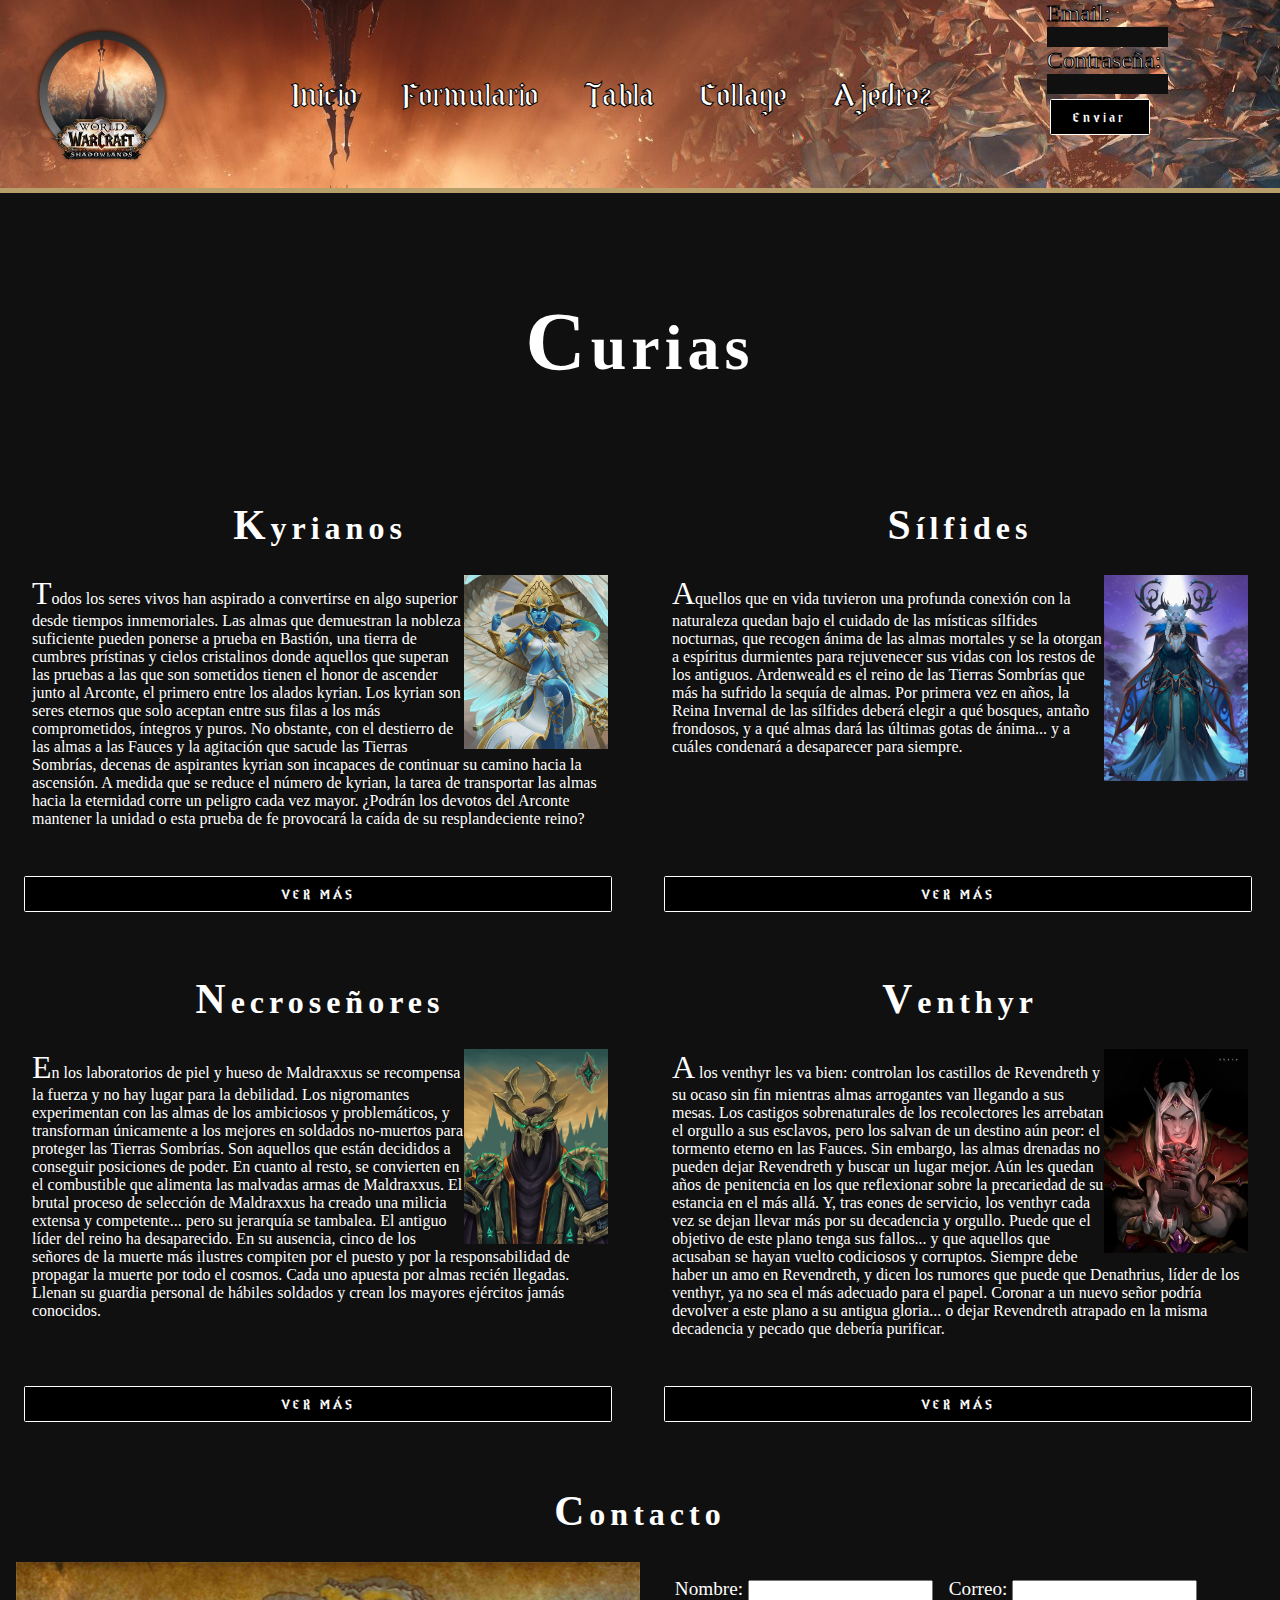
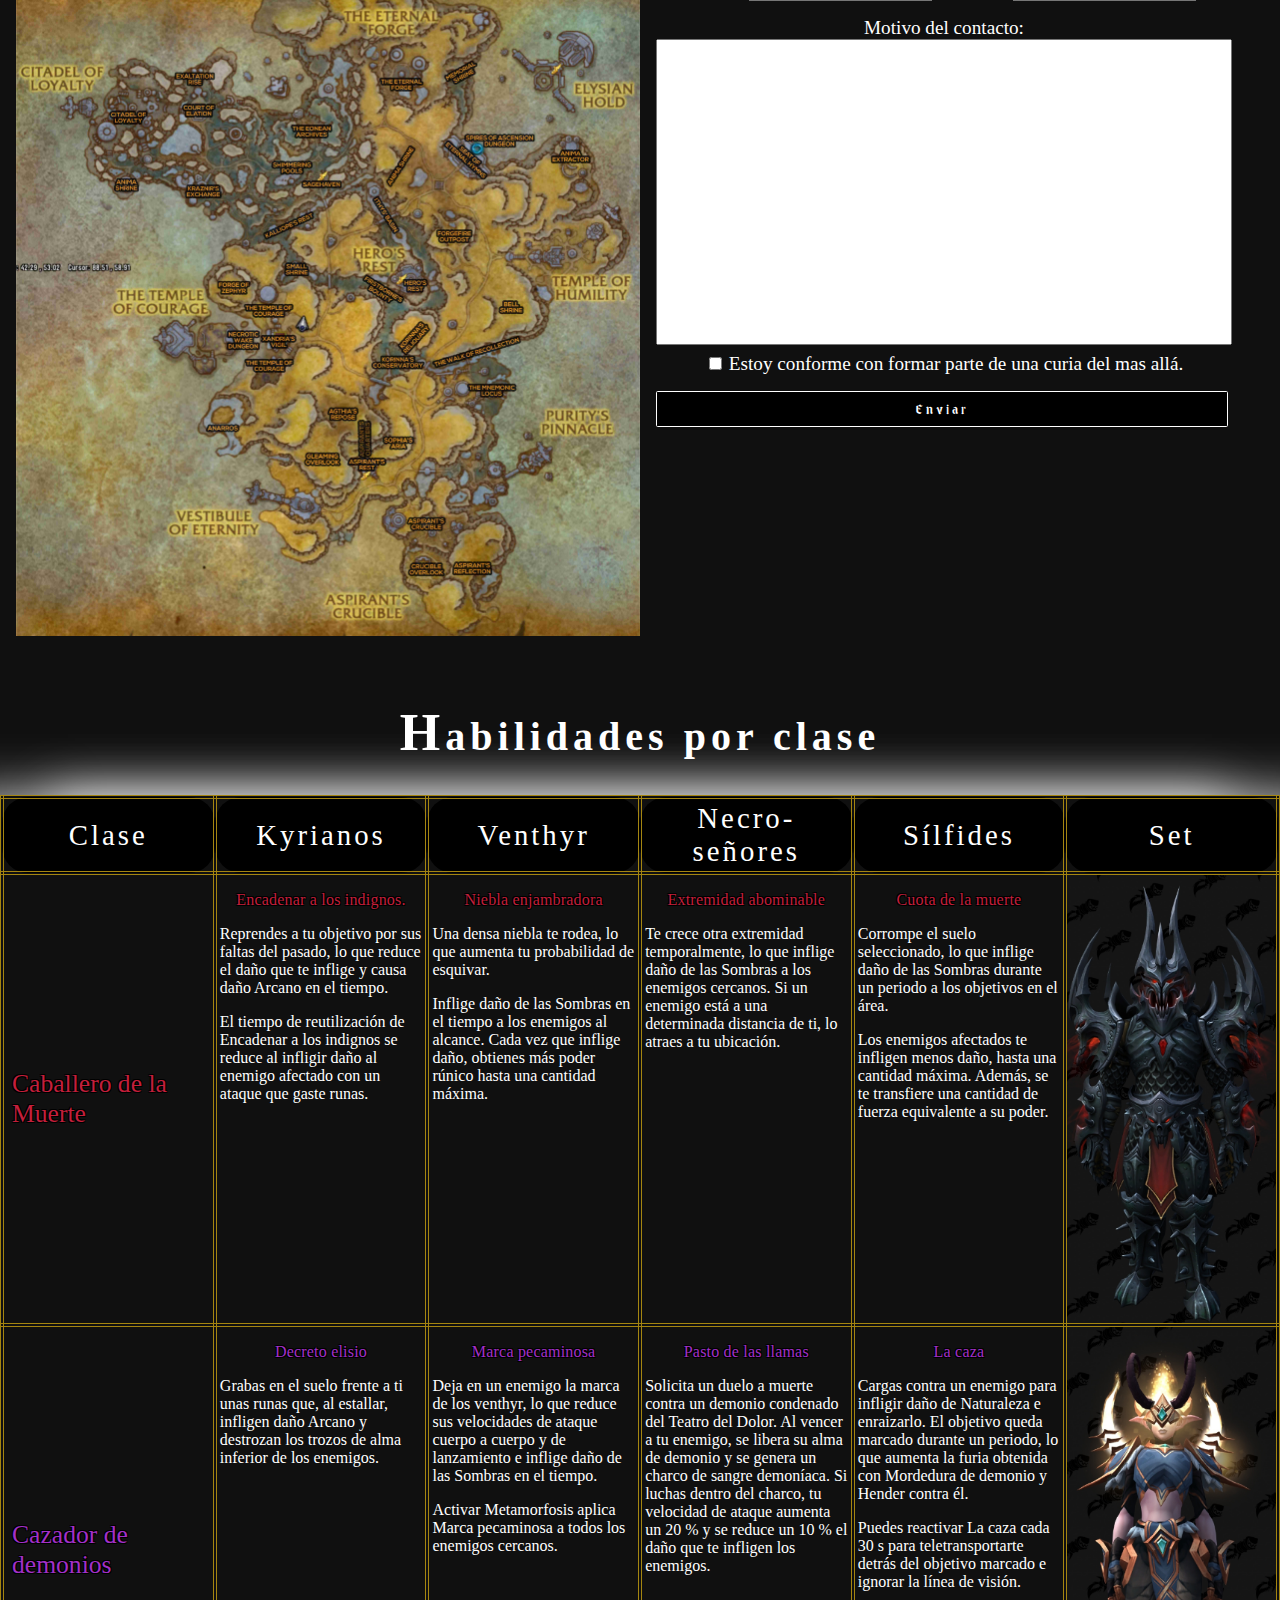
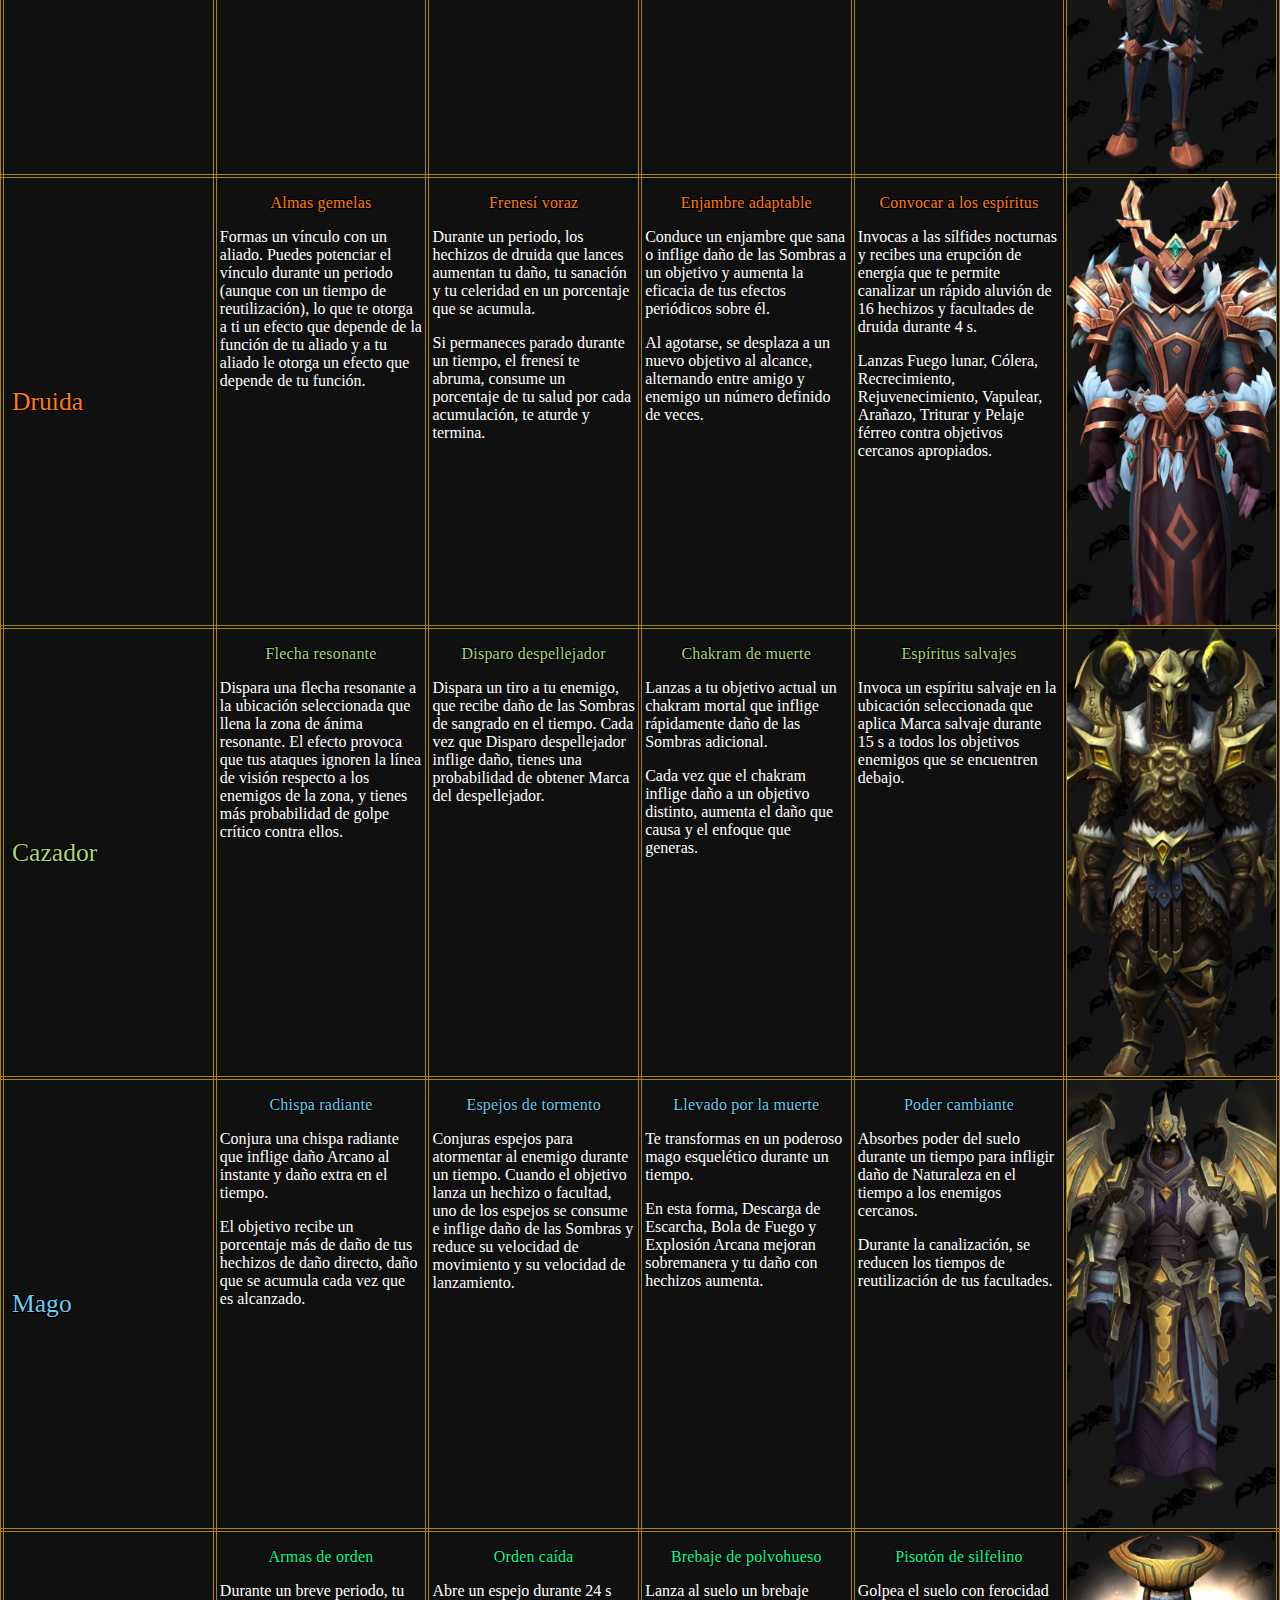
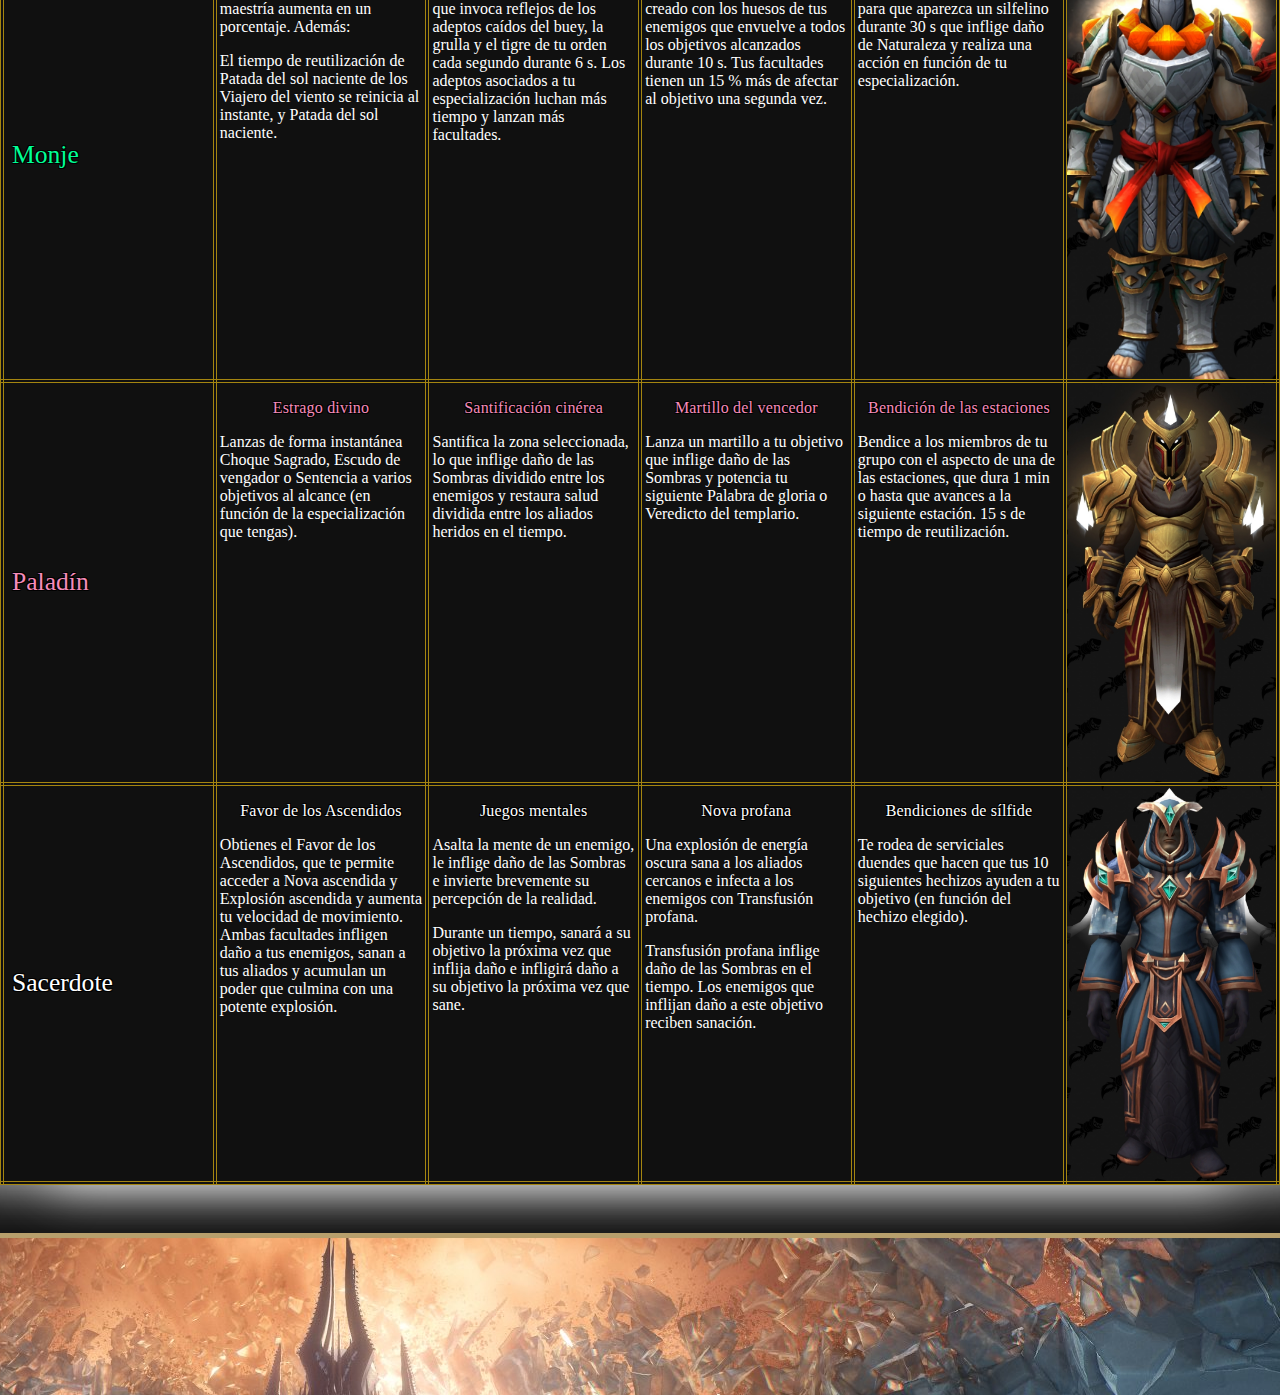
<file: index.html>
<!DOCTYPE html>
<html lang="en">
<head>
	<meta charset="UTF-8">
	<meta name="viewport" content="width=device-width, initial-scale=1.0">
	<link rel="stylesheet" href="estilos.css">
	<link rel="stylesheet" media="screen" href="https://fontlibrary.org//face/piazzolla" type="text/css"/>
	<link rel="stylesheet" href="https://cdnjs.cloudflare.com/ajax/libs/font-awesome/6.1.1/css/all.min.css" integrity="sha512-KfkfwYDsLkIlwQp6LFnl8zNdLGxu9YAA1QvwINks4PhcElQSvqcyVLLD9aMhXd13uQjoXtEKNosOWaZqXgel0g==" crossorigin="anonymous" referrerpolicy="no-referrer" />
	 
	<style>
		@font-face {
    	font-family: Fuente1;
    	src: url("fonts/GothStencil_Premium.ttf");
		}
	</style>
	<link rel="stylesheet" media="screen" href="https://fontlibrary.org//face/standard-graf" type="text/css"/>
	<title>Curias World of Warcraft</title>
</head>
<body>
		<nav>
			<div id="menu">
				<div id="logo">
					<img src="img/shadow_logo.png" alt="Logo World of Warcraft Shadowlands">
				</div>
				
				
				<div id="enlaces">
					<a class="animacion" href="index.html">Inicio</a>
					<a class="animacion" href="#enlace_1">Formulario</a>
					<a class="animacion" href="#enlace_2">Tabla</a>
					<a class="animacion" href="Collage.html">Collage</a>
					<a class="animacion" href="Ajedrez.html">Ajedrez</a>
				</div>
				<div id="enlaces2">
					<div>
						<a class="animacion" href="index.html">Inicio</a>
						<a class="animacion" href="#enlace_1">Formulario</a>
						<a class="animacion" href="#enlace_2">Tabla</a>
					</div>
					<div>
						<a class="animacion" href="Collage.html">Collage</a>
						<a class="animacion" href="Ajedrez.html">Ajedrez</a>
					</div>
					
				</div>
				<div id="Formulario">
					<form action="">
						<div id="datos1">
							<label for="user">Email: </label>
							<input type="email" name="user">
						</div>
						<div id="datos2">
							<label for="pass">Contraseña: </label>
							<input type="password" name="pass">
						</div>
						
					</form>
					<button id="boton1" type="submit">Enviar</button>
					<div id="social">
						<a href=""><i class="fa-brands fa-instagram"></i></a>
						<a href=""><i class="fa-brands fa-twitter"></i></a>
						<a href=""><i class="fa-brands fa-facebook"></i></a>
					</div>
				</div>
			</div>
			
		</nav>
	<div id="cuerpo">
		<div id="social2">
			<a href=""><i class="fa-brands fa-instagram"></i></a>
			<a href=""><i class="fa-brands fa-twitter"></i></a>
			<a href=""><i class="fa-brands fa-facebook"></i></a>

		</div>
		<h2 id="title">Curias</h2>
		<div class="fila">
			<div class="contenido">
				<h2>Kyrianos</h2>
				<div class="texto_imagen">
					<p>
						<img src="img/Kyrianos2.jpg" alt="Imagen de la lider de los Kyrianos.">
						Todos los seres vivos han aspirado a convertirse en algo superior desde tiempos inmemoriales. Las almas que demuestran la nobleza suficiente pueden ponerse a prueba en Bastión, una tierra de cumbres prístinas y cielos cristalinos donde aquellos que superan las pruebas a las que son sometidos tienen el honor de ascender junto al Arconte, el primero entre los alados kyrian. Los kyrian son seres eternos que solo aceptan entre sus filas a los más comprometidos, íntegros y puros. No obstante, con el destierro de las almas a las Fauces y la agitación que sacude las Tierras Sombrías, decenas de aspirantes kyrian son incapaces de continuar su camino hacia la ascensión. A medida que se reduce el número de kyrian, la tarea de transportar las almas hacia la eternidad corre un peligro cada vez mayor. ¿Podrán los devotos del Arconte mantener la unidad o esta prueba de fe provocará la caída de su resplandeciente reino?
					</p>
				</div>
			</div>
			<button id="desaparecido" type="submit">VER MAS...</button>
			<div class="contenido">
				<h2>Sílfides</h2>
				<div class="texto_imagen">
					<p>
						<img src="img/Silfides2.jpg" alt="Imagen de la lider de los Sílfides.">
						Aquellos que en vida tuvieron una profunda conexión con la naturaleza quedan bajo el cuidado de las místicas sílfides nocturnas, que recogen ánima de las almas mortales y se la otorgan a espíritus durmientes para rejuvenecer sus vidas con los restos de los antiguos. Ardenweald es el reino de las Tierras Sombrías que más ha sufrido la sequía de almas. Por primera vez en años, la Reina Invernal de las sílfides deberá elegir a qué bosques, antaño frondosos, y a qué almas dará las últimas gotas de ánima... y a cuáles condenará a desaparecer para siempre.
					</p>
				</div>
			</div>
			<button class="desaparece" type="submit">VER MÁS</button>
			<button type="submit">VER MÁS</button>

		</div>
			<div class="fila">
			<div class="contenido">
				<h2>Necroseñores</h2>
				<div class="texto_imagen">
					<p>
						<img src="img/Necroseñores2.jpg" alt="Imagen del lider de los Necroseñores.">
						En los laboratorios de piel y hueso de Maldraxxus se recompensa la fuerza y no hay lugar para la debilidad. Los nigromantes experimentan con las almas de los ambiciosos y problemáticos, y transforman únicamente a los mejores en soldados no-muertos para proteger las Tierras Sombrías. Son aquellos que están decididos a conseguir posiciones de poder. En cuanto al resto, se convierten en el combustible que alimenta las malvadas armas de Maldraxxus. El brutal proceso de selección de Maldraxxus ha creado una milicia extensa y competente... pero su jerarquía se tambalea. El antiguo líder del reino ha desaparecido. En su ausencia, cinco de los señores de la muerte más ilustres compiten por el puesto y por la responsabilidad de propagar la muerte por todo el cosmos. Cada uno apuesta por almas recién llegadas. Llenan su guardia personal de hábiles soldados y crean los mayores ejércitos jamás conocidos.
					</p>
				</div>
			</div>
			<button id="desaparecido" type="submit">VER MAS...</button>
			<div class="contenido">
				<h2>Venthyr</h2>
				<div class="texto_imagen">
					<p>
						<img src="img/Venthyr2.jpg" alt="Imagen del lider de los Venthyr.">
						A los venthyr les va bien: controlan los castillos de Revendreth y su ocaso sin fin mientras almas arrogantes van llegando a sus mesas. Los castigos sobrenaturales de los recolectores les arrebatan el orgullo a sus esclavos, pero los salvan de un destino aún peor: el tormento eterno en las Fauces. Sin embargo, las almas drenadas no pueden dejar Revendreth y buscar un lugar mejor. Aún les quedan años de penitencia en los que reflexionar sobre la precariedad de su estancia en el más allá. Y, tras eones de servicio, los venthyr cada vez se dejan llevar más por su decadencia y orgullo. Puede que el objetivo de este plano tenga sus fallos... y que aquellos que acusaban se hayan vuelto codiciosos y corruptos. Siempre debe haber un amo en Revendreth, y dicen los rumores que puede que Denathrius, líder de los venthyr, ya no sea el más adecuado para el papel. <span id="enlace_1"></span>Coronar a un nuevo señor podría devolver a este plano a su antigua gloria... o dejar Revendreth atrapado en la misma decadencia y pecado que debería purificar.

				</div>
			</div>
				<button class="desaparece" type="submit">VER MÁS</button>
				<button type="submit">VER MÁS</button>
		</div>

		<br>

		<div id="contacto">
			<h2>Contacto</h2>
			<img src="img/Shadowlands5.jpg" alt="Mapa de las Shadowlands.">
			<form action="">
				<div id="labels">
					<div class="info">
						<label for="nomb">Nombre: </label>
						<input type="text" name="nomb">
					</div>
					<div class="info">
						<label for="mail">Correo: </label>
						<input type="email" name="mail">
					</div>
				</div>
				
				<legend>Motivo del contacto: </legend>
				<textarea name="contacto" cols="70" rows="20"></textarea>

				<div id="tick">
					<input type="checkbox" name="acepto">
					<label for="acepto">Estoy conforme con formar parte de una curia del mas allá.</label>
				</div>
				<button type="submit">Enviar</button>
				<span id="enlace_2"></span>
			</form>

		</div>

		<br>

		<div id="contenedor_tabla">
			
		<h2 id="titulo_tabla">Habilidades por clase</h2>

		<table id="grande">
			<thead>
				<tr>
					<th>
						Clase
					</th>
					<th>
						Kyrianos
					</th>
					<th>
						Venthyr
					</th>
					<th>
						Necro-señores
					</th>
					<th>
						Sílfides
					</th>
					<th>
						Set
					</th>
				</tr>
			</thead>
			<tbody>
				<tr>
					<td>
						<p>
							Caballero de la Muerte
						</p>
					</td>
					<td>
						<p>
							Encadenar a los indignos.
						</p>
						<p>
							Reprendes a tu objetivo por sus faltas del pasado, lo que reduce el daño que te inflige y causa daño Arcano en el tiempo.
						</p>
						<p>
							El tiempo de reutilización de Encadenar a los indignos se reduce al infligir daño al enemigo afectado con un ataque que gaste runas.
						</p>
					</td>
					<td>
						<p>
							Niebla enjambradora
						</p>
						<p>
							Una densa niebla te rodea, lo que aumenta tu probabilidad de esquivar.
						</p>
						<p>
							Inflige daño de las Sombras en el tiempo a los enemigos al alcance. Cada vez que inflige daño, obtienes más poder rúnico hasta una cantidad máxima.
						</p>
					</td>
					<td>
						<p>
							Extremidad abominable
						</p>
						<p>
							Te crece otra extremidad temporalmente, lo que inflige daño de las Sombras a los enemigos cercanos. Si un enemigo está a una determinada distancia de ti, lo atraes a tu ubicación.
						</p>
					</td>
					<td>
						<p>
							Cuota de la muerte
						</p>
						<p>
							Corrompe el suelo seleccionado, lo que inflige daño de las Sombras durante un periodo a los objetivos en el área.
						</p>
						<p>
							Los enemigos afectados te infligen menos daño, hasta una cantidad máxima. Además, se te transfiere una cantidad de fuerza equivalente a su poder.
						</p>
					</td>
					<td>
						<img src="img/dk_set2.png" alt="Set del caballero de la muerte.">
					</td>
				</tr>
				<tr>
					<td>
						<p>
							Cazador de demonios
						</p>
					</td>
					<td>
						<p>
							Decreto elisio
						</p>
						<p>
							Grabas en el suelo frente a ti unas runas que, al estallar, infligen daño Arcano y destrozan los trozos de alma inferior de los enemigos.
						</p>
					</td>
					<td>
						<p>
							Marca pecaminosa
						</p>
						<p>
							Deja en un enemigo la marca de los venthyr, lo que reduce sus velocidades de ataque cuerpo a cuerpo y de lanzamiento e inflige daño de las Sombras en el tiempo.
						</p>
						<p>
							Activar Metamorfosis aplica Marca pecaminosa a todos los enemigos cercanos.
						</p>
					</td>
					<td>
						<p>
							Pasto de las llamas
						</p>
						<p>
							Solicita un duelo a muerte contra un demonio condenado del Teatro del Dolor. Al vencer a tu enemigo, se libera su alma de demonio y se genera un charco de sangre demoníaca. Si luchas dentro del charco, tu velocidad de ataque aumenta un 20 % y se reduce un 10 % el daño que te infligen los enemigos.
						</p>
					</td>
					<td>
						<p>
							La caza
						</p>
						<p>
							Cargas contra un enemigo para infligir daño de Naturaleza e enraizarlo. El objetivo queda marcado durante un periodo, lo que aumenta la furia obtenida con Mordedura de demonio y Hender contra él.
						</p>
						<p>
							Puedes reactivar La caza cada 30 s para teletransportarte detrás del objetivo marcado e ignorar la línea de visión.
						</p>
					</td>
					<td>
						<img src="img/dh_set3.png" alt="Set del cazador de demonios.">
					</td>
				</tr>
				<tr>
					<td>
						<p>
							Druida
						</p>
					</td>
					<td>
						<p>
							Almas gemelas
						</p>
						<p>
							Formas un vínculo con un aliado. Puedes potenciar el vínculo durante un periodo (aunque con un tiempo de reutilización), lo que te otorga a ti un efecto que depende de la función de tu aliado y a tu aliado le otorga un efecto que depende de tu función.
						</p>
					</td>
					<td>
						<p>
							Frenesí voraz
						</p>
						<p>
							Durante un periodo, los hechizos de druida que lances aumentan tu daño, tu sanación y tu celeridad en un porcentaje que se acumula.
						</p>
						<p>
							Si permaneces parado durante un tiempo, el frenesí te abruma, consume un porcentaje de tu salud por cada acumulación, te aturde y termina.
						</p>
					</td>
					<td>
						<p>
							Enjambre adaptable
						</p>
						<p>
							Conduce un enjambre que sana o inflige daño de las Sombras a un objetivo y aumenta la eficacia de tus efectos periódicos sobre él.
						</p>
						<p>
							Al agotarse, se desplaza a un nuevo objetivo al alcance, alternando entre amigo y enemigo un número definido de veces.
						</p>
					</td>
					<td>
						<p>
							Convocar a los espíritus
						</p>
						<p>
							Invocas a las sílfides nocturnas y recibes una erupción de energía que te permite canalizar un rápido aluvión de 16 hechizos y facultades de druida durante 4 s.
						</p>
						<p>
							Lanzas Fuego lunar, Cólera, Recrecimiento, Rejuvenecimiento, Vapulear, Arañazo, Triturar y Pelaje férreo contra objetivos cercanos apropiados.
						</p>
					</td>
					<td>
						<img src="img/druid_set2.png" alt="Set del druida.">
					</td>
				</tr>
				<tr>
					<td>
						<p>
							Cazador
						</p>
					</td>
					<td>
						<p>
							Flecha resonante
						</p>
						<p>
							Dispara una flecha resonante a la ubicación seleccionada que llena la zona de ánima resonante. El efecto provoca que tus ataques ignoren la línea de visión respecto a los enemigos de la zona, y tienes más probabilidad de golpe crítico contra ellos.
						</p>
					</td>
					<td>
						<p>
							Disparo despellejador
						</p>
						<p>
							Dispara un tiro a tu enemigo, que recibe daño de las Sombras de sangrado en el tiempo. Cada vez que Disparo despellejador inflige daño, tienes una probabilidad de obtener Marca del despellejador.
						</p>
					</td>
					<td>
						<p>
							Chakram de muerte
						</p>
						<p>
							Lanzas a tu objetivo actual un chakram mortal que inflige rápidamente daño de las Sombras adicional.
						</p>
						<p>
							Cada vez que el chakram inflige daño a un objetivo distinto, aumenta el daño que causa y el enfoque que generas.
						</p>
					</td>
					<td>
						<p>
							Espíritus salvajes
						</p>
						<p>
							Invoca un espíritu salvaje en la ubicación seleccionada que aplica Marca salvaje durante 15 s a todos los objetivos enemigos que se encuentren debajo.
						</p>
					</td>
					<td>
						<img src="img/hunter_set2.png" alt="Set del cazador.">
					</td>
				</tr>
				<tr>
					<td>
						<p>
							Mago
						</p>
					</td>
					<td>
						<p>
							Chispa radiante
						</p>
						<p>
							Conjura una chispa radiante que inflige daño Arcano al instante y daño extra en el tiempo.
						</p>
						<p>
							El objetivo recibe un porcentaje más de daño de tus hechizos de daño directo, daño que se acumula cada vez que es alcanzado.
						</p>
					</td>
					<td>
						<p>
							Espejos de tormento
						</p>
						<p>
							Conjuras espejos para atormentar al enemigo durante un tiempo. Cuando el objetivo lanza un hechizo o facultad, uno de los espejos se consume e inflige daño de las Sombras y reduce su velocidad de movimiento y su velocidad de lanzamiento.
						</p>
					</td>
					<td>
						<p>
							Llevado por la muerte
						</p>
						<p>
							Te transformas en un poderoso mago esquelético durante un tiempo.
						</p>
						<p>
							En esta forma, Descarga de Escarcha, Bola de Fuego y Explosión Arcana mejoran sobremanera y tu daño con hechizos aumenta.
						</p>
					</td>
					<td>
						<p>
							Poder cambiante
						</p>
						<p>
							Absorbes poder del suelo durante un tiempo para infligir daño de Naturaleza en el tiempo a los enemigos cercanos.
						</p>
						<p>
							Durante la canalización, se reducen los tiempos de reutilización de tus facultades.
						</p>
					</td>
					<td>
						<img src="img/mage_set2.png" alt="Set del mago.">
					</td>
				</tr>
				<tr>
					<td>
						<p>
							Monje
						</p>
					</td>
					<td>
						<p>
							Armas de orden
						</p>
						<p>
							Durante un breve periodo, tu maestría aumenta en un porcentaje. Además:
						</p>
						<p>
							El tiempo de reutilización de Patada del sol naciente de los Viajero del viento se reinicia al instante, y Patada del sol naciente.
						</p>
					</td>
					<td>
						<p>
							Orden caída
						</p>
						<p>
							Abre un espejo durante 24 s que invoca reflejos de los adeptos caídos del buey, la grulla y el tigre de tu orden cada segundo durante 6 s. Los adeptos asociados a tu especialización luchan más tiempo y lanzan más facultades.
						</p>
					</td>
					<td>
						<p>
							Brebaje de polvohueso
						</p>
						<p>
							Lanza al suelo un brebaje creado con los huesos de tus enemigos que envuelve a todos los objetivos alcanzados durante 10 s. Tus facultades tienen un 15 % más de afectar al objetivo una segunda vez.
						</p>
					</td>
					<td>
						<p>
							Pisotón de silfelino
						</p>
						<p>
							Golpea el suelo con ferocidad para que aparezca un silfelino durante 30 s que inflige daño de Naturaleza y realiza una acción en función de tu especialización.
						</p>
					</td>
					<td>
						<img src="img/monk_set2.png" alt="Set del monje.">
					</td>
				</tr>
				<tr>
					<td>
						<p>
							Paladín
						</p>
					</td>
					<td>
						<p>
							Estrago divino
						</p>
						<p>
							Lanzas de forma instantánea Choque Sagrado, Escudo de vengador o Sentencia a varios objetivos al alcance (en función de la especialización que tengas).
						</p>
					</td>
					<td>
						<p>
							Santificación cinérea
						</p>
						<p>
							Santifica la zona seleccionada, lo que inflige daño de las Sombras dividido entre los enemigos y restaura salud dividida entre los aliados heridos en el tiempo.
						</p>
					</td>
					<td>
						<p>
							Martillo del vencedor
						</p>
						<p>
							Lanza un martillo a tu objetivo que inflige daño de las Sombras y potencia tu siguiente Palabra de gloria o Veredicto del templario.
						</p>
					</td>
					<td>
						<p>
							Bendición de las estaciones
						</p>
						<p>
							Bendice a los miembros de tu grupo con el aspecto de una de las estaciones, que dura 1 min o hasta que avances a la siguiente estación. 15 s de tiempo de reutilización.
						</p>
					</td>
					<td>
						<img src="img/paladin_set2.png" alt="Set del paladin.">
					</td>
				</tr>
				<tr>
					<td>
						<p>
							Sacerdote
						</p>
					</td>
					<td>
						<p>
							Favor de los Ascendidos
						</p>
						<p>
							Obtienes el Favor de los Ascendidos, que te permite acceder a Nova ascendida y Explosión ascendida y aumenta tu velocidad de movimiento. Ambas facultades infligen daño a tus enemigos, sanan a tus aliados y acumulan un poder que culmina con una potente explosión.
						</p>
					</td>
					<td>
						<p>
							Juegos mentales
						</p>
						<p>
							Asalta la mente de un enemigo, le inflige daño de las Sombras e invierte brevemente su percepción de la realidad.
						</p>
						<p>
							Durante un tiempo, sanará a su objetivo la próxima vez que inflija daño e infligirá daño a su objetivo la próxima vez que sane.
						</p>
					</td>
					<td>
						<p>
							Nova profana
						</p>
						<p>
							Una explosión de energía oscura sana a los aliados cercanos e infecta a los enemigos con Transfusión profana.
						</p>
						<p>
							Transfusión profana inflige daño de las Sombras en el tiempo. Los enemigos que inflijan daño a este objetivo reciben sanación.
						</p>
					</td>
					<td>
						<p>
							Bendiciones de sílfide
						</p>
						<p>
							Te rodea de serviciales duendes que hacen que tus 10 siguientes hechizos ayuden a tu objetivo (en función del hechizo elegido).
						</p>
					</td>
					<td>
						<img src="img/priest_set2.png" alt="Set del sacerdote.">
					</td>
				</tr>
			</tbody>
		</table>
		<table id="pequeña">
			<tbody>
				<tr>
					<th>
						Clase
					</th>
				</tr>
				<tr>
					<td>
						<p class="clase_p">
							Caballero de la Muerte
						</p>
					</td>
				</tr>
				<tr>
					<th>
						Set
					</th>
				</tr>
				<tr>
					<td>
						<img src="img/dk_set2.png" alt="Set del caballero de la muerte.">
					</td>
				</tr>
				<tr>
					<th>
						Kyrianos
					</th>
				</tr>
				<tr>
					<td>
						<p class="skill">
							Encadenar a los indignos.
						</p>
						<p>
							Reprendes a tu objetivo por sus faltas del pasado, lo que reduce el daño que te inflige y causa daño Arcano en el tiempo.
						</p>
						<p>
							El tiempo de reutilización de Encadenar a los indignos se reduce al infligir daño al enemigo afectado con un ataque que gaste runas.
						</p>
					</td>
				</tr>
				<tr>
					<th>
						Venthyr
					</th>
				</tr>
				<tr>
					<td>
						<p class="skill">
							Niebla enjambradora
						</p>
						<p>
							Una densa niebla te rodea, lo que aumenta tu probabilidad de esquivar.
						</p>
						<p>
							Inflige daño de las Sombras en el tiempo a los enemigos al alcance. Cada vez que inflige daño, obtienes más poder rúnico hasta una cantidad máxima.
						</p>
					</td>
				</tr>
				<tr>
					<th>
						Necroseñores
					</th>
				</tr>
				<tr>
					<td>
						<p class="skill">
							Extremidad abominable
						</p>
						<p>
							Te crece otra extremidad temporalmente, lo que inflige daño de las Sombras a los enemigos cercanos. Si un enemigo está a una determinada distancia de ti, lo atraes a tu ubicación.
						</p>
					</td>
				</tr>
				<tr>
					<th>
						Sílfides
					</th>
				</tr>
				<tr>
					<td>
						<p class="skill">
							Cuota de la muerte
						</p>
						<p>
							Corrompe el suelo seleccionado, lo que inflige daño de las Sombras durante un periodo a los objetivos en el área.
						</p>
						<p>
							Los enemigos afectados te infligen menos daño, hasta una cantidad máxima. Además, se te transfiere una cantidad de fuerza equivalente a su poder.
						</p>
					</td>
				</tr>
				<tr>
					<th>
						Clase
					</th>
				</tr>
				<tr>
					<td>
						<p class="clase_p">
							Cazador de demonios
						</p>
					</td>
				</tr>
				<tr>
					<th>
						Set
					</th>
				</tr>
				<tr>
					<td>
						<img src="img/dh_set3.png" alt="Set del cazador de demonios.">
					</td>
				</tr>
				<tr>
					<th>
						Kyrianos
					</th>
				</tr>
				<tr>
					<td>
						<p class="skill">
							Decreto elisio
						</p>
						<p>
							Grabas en el suelo frente a ti unas runas que, al estallar, infligen daño Arcano y destrozan los trozos de alma inferior de los enemigos.
						</p>
					</td>
				</tr>
				<tr>
					<th>
						Venthyr
					</th>
				</tr>
				<tr>
					<td>
						<p class="skill">
							Marca pecaminosa
						</p>
						<p>
							Deja en un enemigo la marca de los venthyr, lo que reduce sus velocidades de ataque cuerpo a cuerpo y de lanzamiento e inflige daño de las Sombras en el tiempo.
						</p>
						<p>
							Activar Metamorfosis aplica Marca pecaminosa a todos los enemigos cercanos.
						</p>
					</td>
				</tr>
				<tr>
					<th>
						Necroseñores
					</th>
				</tr>
				<tr>
					<td>
						<p class="skill">
							Pasto de las llamas
						</p>
						<p>
							Solicita un duelo a muerte contra un demonio condenado del Teatro del Dolor. Al vencer a tu enemigo, se libera su alma de demonio y se genera un charco de sangre demoníaca. Si luchas dentro del charco, tu velocidad de ataque aumenta un 20 % y se reduce un 10 % el daño que te infligen los enemigos. Modelar carne trata al demonio condenado como enemigo poderoso.
						</p>
					</td>
				</tr>
				<tr>
					<th>
						Sílfides 
					</th>
				</tr>
				<tr>
					<td>
						<p class="skill">
							La caza
						</p>
						<p>
							Cargas contra un enemigo para infligir daño de Naturaleza e enraizarlo. El objetivo queda marcado durante un periodo, lo que aumenta la furia obtenida con Mordedura de demonio y Hender contra él.
						</p>
						<p>
							Puedes reactivar La caza cada 30 s para teletransportarte detrás del objetivo marcado e ignorar la línea de visión.
						</p>
					</td>
				</tr>
				<tr>
					<th>
						Clase
					</th>
				</tr>
				<tr>
					<td>
						<p class="clase_p">
							Druida
						</p>
					</td>
				</tr>
				<tr>
					<th>
						Set
					</th>
				</tr>
				<tr>
					<td>
						<img src="img/druid_set2.png" alt="Set del druida.">
					</td>
				</tr>
				<tr>
					<th>
						Kyrianos
					</th>
				</tr>
				<tr>
					<td>
						<p class="skill">
							Almas gemelas
						</p>
						<p>
							Formas un vínculo con un aliado. Puedes potenciar el vínculo durante un periodo (aunque con un tiempo de reutilización), lo que te otorga a ti un efecto que depende de la función de tu aliado y a tu aliado le otorga un efecto que depende de tu función.
						</p>
					</td>
				</tr>
				<tr>
					<th>
						Venthyr
					</th>
				</tr>
				<tr>
					<td>
						<p class="skill">
							Frenesí voraz
						</p>
						<p>
							Durante un periodo, los hechizos de druida que lances aumentan tu daño, tu sanación y tu celeridad en un porcentaje que se acumula.
						</p>
						<p>
							Si permaneces parado durante un tiempo, el frenesí te abruma, consume un porcentaje de tu salud por cada acumulación, te aturde y termina.
						</p>
					</td>
				</tr>
				<tr>
					<th>
						Necroseñores
					</th>
				</tr>
				<tr>
					<td>
						<p class="skill">
							Enjambre adaptable
						</p>
						<p>
							Conduce un enjambre que sana o inflige daño de las Sombras a un objetivo y aumenta la eficacia de tus efectos periódicos sobre él.
						</p>
						<p>
							Al agotarse, se desplaza a un nuevo objetivo al alcance, alternando entre amigo y enemigo un número definido de veces.
						</p>
					</td>
				</tr>
				<tr>
					<th>
						Sílfides 
					</th>
				</tr>
				<tr>
					<td>
						<p class="skill">
							Convocar a los espíritus
						</p>
						<p>
							Invocas a las sílfides nocturnas y recibes una erupción de energía que te permite canalizar un rápido aluvión de 16 hechizos y facultades de druida durante 4 s.
						</p>
						<p>
							Lanzas Fuego lunar, Cólera, Recrecimiento, Rejuvenecimiento, Vapulear, Arañazo, Triturar y Pelaje férreo contra objetivos cercanos apropiados.
						</p>
					</td>
				</tr>
				<tr>
					<th>
						Clase
					</th>
				</tr>
				<tr>
					<td>
						<p class="clase_p">
							Cazador
						</p>
					</td>
				</tr>
				<tr>
					<th>
						Set
					</th>
				</tr>
				<tr>
					<td>
						<img src="img/hunter_set2.png" alt="Set del cazador.">
					</td>
				</tr>
				<tr>
					<th>
						Kyrianos
					</th>
				</tr>
				<tr>
					<td>
						<p class="skill">
							Flecha resonante
						</p>
						<p>
							Dispara una flecha resonante a la ubicación seleccionada que llena la zona de ánima resonante. El efecto provoca que tus ataques ignoren la línea de visión respecto a los enemigos de la zona, y tienes más probabilidad de golpe crítico contra ellos.
						</p>
					</td>
				</tr>
				<tr>
					<th>
						Venthyr
					</th>
				</tr>
				<tr>
					<td>
						<p class="skill">
							Disparo despellejador
						</p>
						<p>
							Dispara un tiro a tu enemigo, que recibe daño de las Sombras de sangrado en el tiempo. Cada vez que Disparo despellejador inflige daño, tienes una probabilidad de obtener Marca del despellejador, que provoca que tu siguiente Disparo mortal se pueda usar en cualquier objetivo, sin importar su salud.
						</p>
					</td>
				</tr>
				<tr>
					<th>
						Necroseñores
					</th>
				</tr>
				<tr>
					<td>
						<p class="skill">
							Chakram de muerte
						</p>
						<p>
							Lanzas a tu objetivo actual un chakram mortal que inflige rápidamente daño de las Sombras adicional.
						</p>
						<p>
							Cada vez que el chakram inflige daño a un objetivo distinto, aumenta el daño que causa y el enfoque que generas.
						</p>
					</td>
				</tr>
				<tr>
					<th>
						Sílfides 
					</th>
				</tr>
				<tr>
					<td>
						<p class="skill">
							Espíritus salvajes
						</p>
						<p>
							Invoca un espíritu salvaje en la ubicación seleccionada que aplica Marca salvaje durante 15 s a todos los objetivos enemigos que se encuentren debajo.
						</p>
						<p>
							Mientras esté activo el espíritu salvaje, cada facultad que utilices contra un objetivo afectado por la Marca salvaje invocará una bestia espíritu que inflige daño de Naturaleza a tu objetivo.
						</p>
					</td>
				</tr>
				<tr>
					<th>
						Clase
					</th>
				</tr>
				<tr>
					<td>
						<p class="clase_p">
							Mago
						</p>
					</td>
				</tr>
				<tr>
					<th>
						Set
					</th>
				</tr>
				<tr>
					<td>
						<img src="img/mage_set2.png" alt="Set del mago.">
					</td>
				</tr>
				<tr>
					<th>
						Kyrianos
					</th>
				</tr>
				<tr>
					<td>
						<p class="skill">
							Chispa radiante
						</p>
						<p>
							Conjura una chispa radiante que inflige daño Arcano al instante y daño extra en el tiempo.
						</p>
						<p>
							El objetivo recibe un porcentaje más de daño de tus hechizos de daño directo, daño que se acumula cada vez que es alcanzado. Este efecto termina al cabo de un determinado número de hechizos.
						</p>
					</td>
				</tr>
				<tr>
					<th>
						Venthyr
					</th>
				</tr>
				<tr>
					<td>
						<p class="skill">
							Espejos de tormento
						</p>
						<p>
							Conjuras espejos para atormentar al enemigo durante un tiempo. Cuando el objetivo lanza un hechizo o facultad, uno de los espejos se consume e inflige daño de las Sombras y reduce su velocidad de movimiento y su velocidad de lanzamiento.
						</p>
						<p>
							El último espejo inflige daño de las Sombras al enemigo y lo enraíza y silencia durante un tiempo.
						</p>
					</td>
				</tr>
				<tr>
					<th>
						Necroseñores
					</th>
				</tr>
				<tr>
					<td>
						<p class="skill">
							Llevado por la muerte
						</p>
						<p>
							Te transformas en un poderoso mago esquelético durante un tiempo.
						</p>
						<p>
							En esta forma, Descarga de Escarcha, Bola de Fuego y Explosión Arcana mejoran sobremanera y tu daño con hechizos aumenta.
						</p>
					</td>
				</tr>
				<tr>
					<th>
						Sílfides 
					</th>
				</tr>
				<tr>
					<td>
						<p class="skill">
							Poder cambiante
						</p>
						<p>
							Absorbes poder del suelo durante un tiempo para infligir daño de Naturaleza en el tiempo a los enemigos cercanos.
						</p>
						<p>
							Durante la canalización, se reducen los tiempos de reutilización de tus facultades.
						</p>
					</td>
				</tr>
				<tr>
					<th>
						Clase
					</th>
				</tr>
				<tr>
					<td>
						<p class="clase_p">
							Paladín
						</p>
					</td>
				</tr>
				<tr>
					<th>
						Set
					</th>
				</tr>
				<tr>
					<td>
						<img src="img/paladin_set2.png" alt="Set del paladin.">
					</td>
				</tr>
				<tr>
					<th>
						Kyrianos
					</th>
				</tr>
				<tr>
					<td>
						<p class="skill">
							Estrago divino
						</p>
						<p>
							Lanzas de forma instantánea Choque Sagrado, Escudo de vengador o Sentencia a varios objetivos al alcance (en función de la especialización que tengas).
						</p>
					</td>
				</tr>
				<tr>
					<th>
						Venthyr
					</th>
				</tr>
				<tr>
					<td>
						<p class="skill">
							Santificación cinérea
						</p>
						<p>
							Santifica la zona seleccionada, lo que inflige daño de las Sombras dividido entre los enemigos y restaura salud dividida entre los aliados heridos en el tiempo.
						</p>
						<p>
							La tierra permanece llena de ánima, lo que inflige daño de las Sombras adicional a todos los enemigos. Obtienes los beneficios de Consagración mientras estés en el área.
						</p>
					</td>
				</tr>
				<tr>
					<th>
						Necroseñores
					</th>
				</tr>
				<tr>
					<td>
						<p class="skill">
							Martillo del vencedor
						</p>
						<p>
							Lanza un martillo a tu objetivo que inflige daño de las Sombras y potencia tu siguiente Palabra de gloria o Veredicto del templario.
						</p>
					</td>
				</tr>
				<tr>
					<th>
						Sílfides 
					</th>
				</tr>
				<tr>
					<td>
						<p class="skill">
							Bendición de las estaciones
						</p>
						<p>
							Bendice a los miembros de tu grupo con el aspecto de una de las estaciones, que dura 1 min o hasta que avances a la siguiente estación. 15 s de tiempo de reutilización.
						</p>
					</td>
				</tr>
				<tr>
					<th>
						Clase
					</th>
				</tr>
				<tr>
					<td>
						<p class="clase_p">
							Sacerdote
						</p>
					</td>
				</tr>
				<tr>
					<th>
						Set
					</th>
				</tr>
				<tr>
					<td>
						<img src="img/priest_set2.png" alt="Set del sacerdote.">
					</td>
				</tr>
				<tr>
					<th>
						Kyrianos
					</th>
				</tr>
				<tr>
					<td>
						<p class="skill">
							Favor de los Ascendidos
						</p>
						<p>
							Obtienes el Favor de los Ascendidos, que te permite acceder a Nova ascendida y Explosión ascendida y aumenta tu velocidad de movimiento. Ambas facultades infligen daño a tus enemigos, sanan a tus aliados y acumulan un poder que culmina con una potente explosión de daño y sanación cuando termina Favor de los Ascendidos.
						</p>
					</td>
				</tr>
				<tr>
					<th>
						Venthyr
					</th>
				</tr>
				<tr>
					<td>
						<p class="skill">
							Juegos mentales
						</p>
						<p>
							Asalta la mente de un enemigo, le inflige daño de las Sombras e invierte brevemente su percepción de la realidad.
						</p>
						<p>
							Durante un tiempo, sanará a su objetivo la próxima vez que inflija daño e infligirá daño a su objetivo la próxima vez que sane.
						</p>
					</td>
				</tr>
				<tr>
					<th>
						Necroseñores
					</th>
				</tr>
				<tr>
					<td>
						<p class="skill">
							Nova profana
						</p>
						<p>
							Una explosión de energía oscura sana a los aliados cercanos e infecta a los enemigos con Transfusión profana.
						</p>
						<p>
							Transfusión profana inflige daño de las Sombras en el tiempo. Los enemigos que inflijan daño a este objetivo reciben sanación.
						</p>
					</td>
				</tr>
				<tr>
					<th>
						Sílfides 
					</th>
				</tr>
				<tr>
					<td>
						<p class="skill">
							Bendiciones de sílfide
						</p>
						<p>
							Te rodea de serviciales duendes que hacen que tus 10 siguientes hechizos ayuden a tu objetivo (en función del hechizo elegido).
						</p>
					</td>
				</tr>
			</tbody>
		</table>
		</div>
	</div>	
	<footer>
		
	</footer>
</body>
</html>
</file>
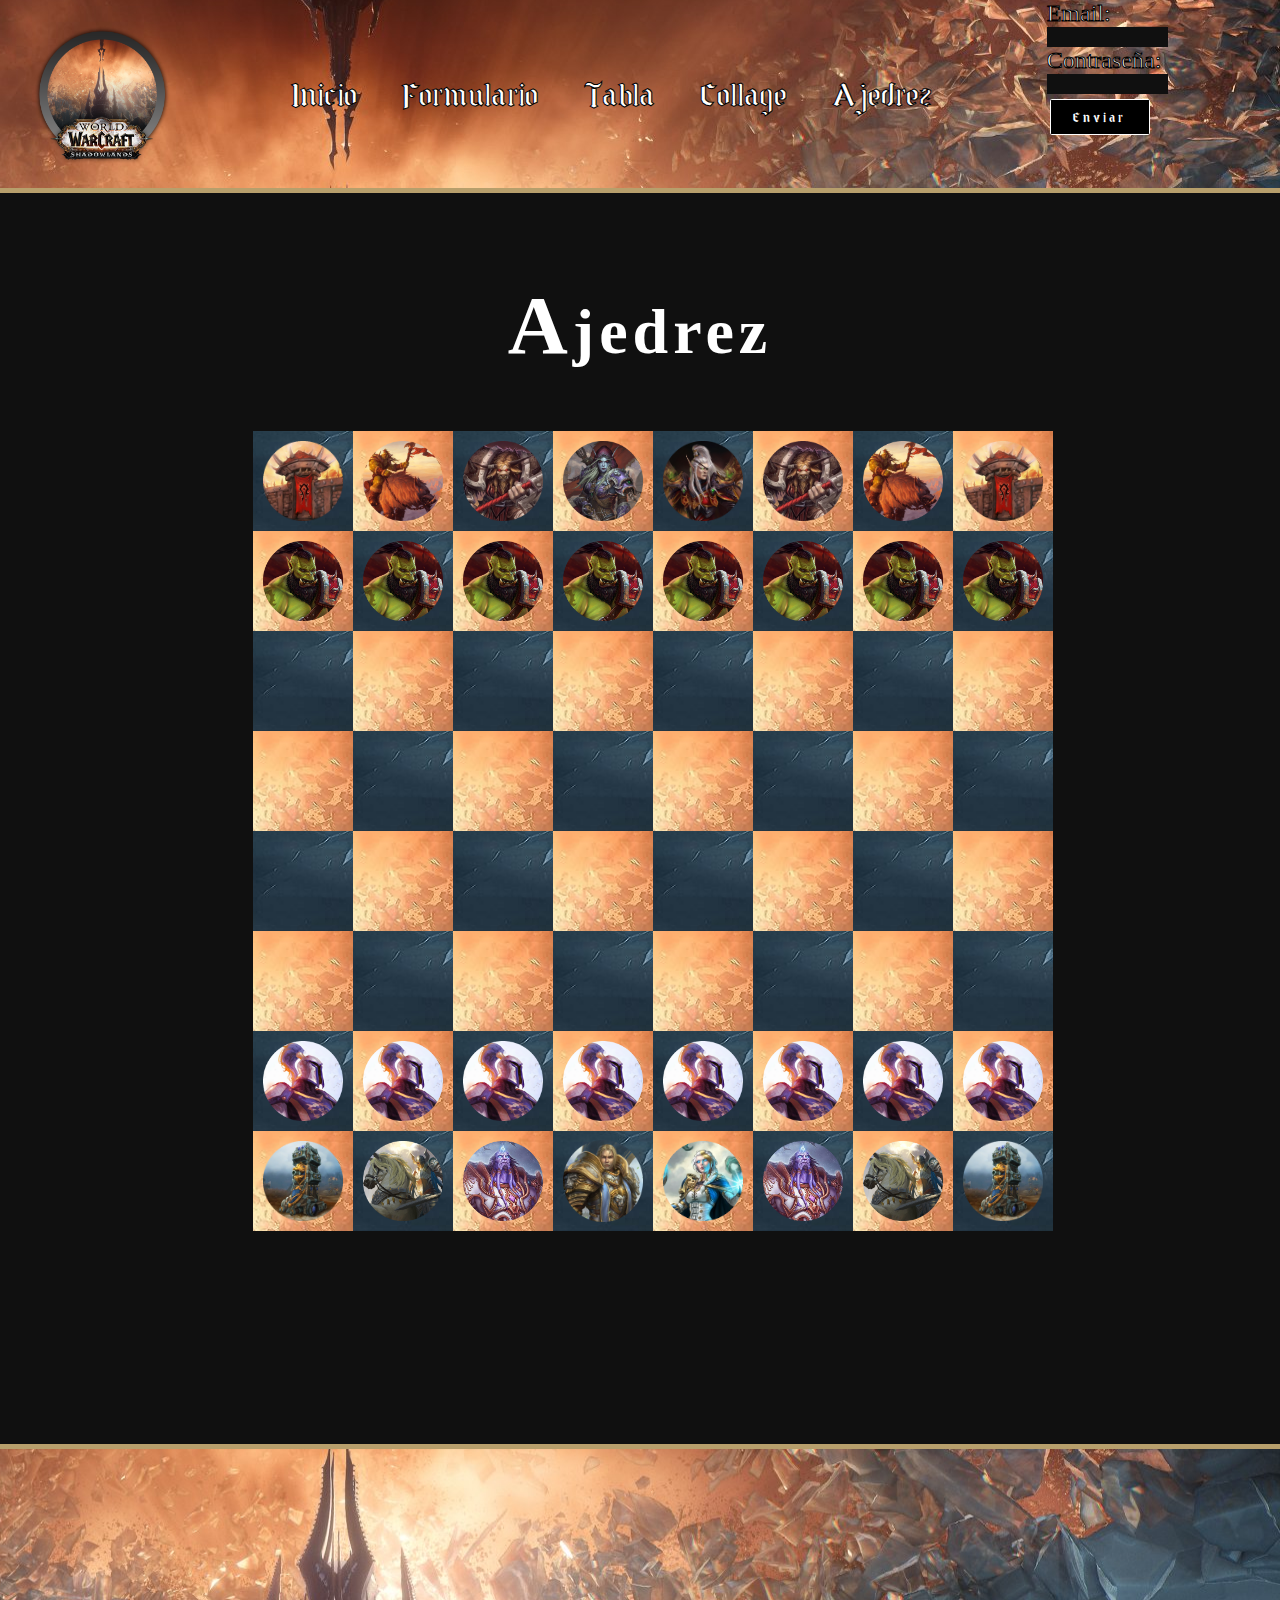
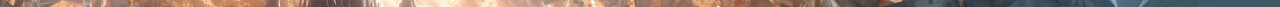
<file: Ajedrez.html>
<!DOCTYPE html>
<html lang="en">
<head>
	<meta charset="UTF-8">
	<meta name="viewport" content="width=device-width, initial-scale=1.0">
	<title>Collage</title>
</head>
<body>
	<!DOCTYPE html>
<html lang="en">
<head>
	<meta charset="UTF-8">
	<meta name="viewport" content="width=device-width, initial-scale=1.0">
	<link rel="stylesheet" href="estilos.css">
	<link rel="stylesheet" media="screen" href="https://fontlibrary.org//face/piazzolla" type="text/css"/>
	<link rel="stylesheet" href="https://cdnjs.cloudflare.com/ajax/libs/font-awesome/6.1.1/css/all.min.css" integrity="sha512-KfkfwYDsLkIlwQp6LFnl8zNdLGxu9YAA1QvwINks4PhcElQSvqcyVLLD9aMhXd13uQjoXtEKNosOWaZqXgel0g==" crossorigin="anonymous" referrerpolicy="no-referrer" />
	 
	<style>
		@font-face {
    	font-family: Fuente1;
    	src: url("fonts/GothStencil_Premium.ttf");
		}
	</style>
	<link rel="stylesheet" media="screen" href="https://fontlibrary.org//face/standard-graf" type="text/css"/>
	<title>Curias World of Warcraft</title>
</head>
<body>
		<nav>
			<div id="menu">
				<div id="logo">
					<img src="img/shadow_logo.png" alt="Logo World of Warcraft Shadowlands">
				</div>
				
				
				<div id="enlaces">
					<a class="animacion" href="index.html">Inicio</a>
					<a class="animacion" href="index.html#enlace_1">Formulario</a>
					<a class="animacion" href="index.html#enlace_2">Tabla</a>
					<a class="animacion" href="Collage.html">Collage</a>
					<a class="animacion" href="Ajedrez.html">Ajedrez</a>
				</div>
				<div id="enlaces2">
					<div>
						<a class="animacion" href="index.html">Inicio</a>
						<a class="animacion" href="index.html#enlace_1">Formulario</a>
						<a class="animacion" href="index.html#enlace_2">Tabla</a>
					</div>
					<div>
						<a class="animacion" href="Collage.html">Collage</a>
						<a class="animacion" href="Ajedrez.html">Ajedrez</a>
					</div>
					
				</div>
				<div id="Formulario">
					<form action="">
						<div id="datos1">
							<label for="user">Email: </label>
							<input type="email" name="user">
						</div>
						<div id="datos2">
							<label for="pass">Contraseña: </label>
							<input type="password" name="pass">
						</div>
						
					</form>
					<button id="boton1" type="submit">Enviar</button>
					<div id="social">
						<a href=""><i class="fa-brands fa-instagram"></i></a>
						<a href=""><i class="fa-brands fa-twitter"></i></a>
						<a href=""><i class="fa-brands fa-facebook"></i></a>
						
					</div>
				</div>
			</div>
			
		</nav>
	<div id="cuerpo2">
		<div id="social2">
			<a href=""><i class="fa-brands fa-instagram"></i></a>
			<a href=""><i class="fa-brands fa-twitter"></i></a>
			<a href=""><i class="fa-brands fa-facebook"></i></a>

		</div>
		<h2 id="title">Ajedrez</h2>
		<div id="contenedor_ajedrez">
			<div></div>
			<div id="ajedrez">
			<div><img src="img/Torre_Horda.png" alt=""></div>
			<div><img src="img/Caballo_Horda.png" alt=""></div>
			<div><img src="img/Alfil_Horda.png" alt=""></div>
			<div><img src="img/Rey_Horda.png" alt=""></div>
			<div><img src="img/Reina_Horda.png" alt=""></div>
			<div><img src="img/Alfil_Horda.png" alt=""></div>
			<div><img src="img/Caballo_Horda.png" alt=""></div>
			<div><img src="img/Torre_Horda.png" alt=""></div>
			<div></div>
			<div><img src="img/Peon_Horda.png" alt=""></div>
			<div><img src="img/Peon_Horda.png" alt=""></div>
			<div><img src="img/Peon_Horda.png" alt=""></div>
			<div><img src="img/Peon_Horda.png" alt=""></div>
			<div><img src="img/Peon_Horda.png" alt=""></div>
			<div><img src="img/Peon_Horda.png" alt=""></div>
			<div><img src="img/Peon_Horda.png" alt=""></div>
			<div><img src="img/Peon_Horda.png" alt=""></div>
			<div></div>
			<div></div>
			<div></div>
			<div></div>
			<div></div>
			<div></div>
			<div></div>
			<div></div>
			<div></div>
			<div></div>
			<div></div>
			<div></div>
			<div></div>
			<div></div>
			<div></div>
			<div></div>
			<div></div>
			<div></div>
			<div></div>
			<div></div>
			<div></div>
			<div></div>
			<div></div>
			<div></div>
			<div></div>
			<div></div>
			<div></div>
			<div></div>
			<div></div>
			<div></div>
			<div></div>
			<div></div>
			<div></div>
			<div></div>
			<div></div>
			<div></div>
			<div></div>
			<div><img src="img/Peon_Alianza.png" alt=""></div>
			<div><img src="img/Peon_Alianza.png" alt=""></div>
			<div><img src="img/Peon_Alianza.png" alt=""></div>
			<div><img src="img/Peon_Alianza.png" alt=""></div>
			<div><img src="img/Peon_Alianza.png" alt=""></div>
			<div><img src="img/Peon_Alianza.png" alt=""></div>
			<div><img src="img/Peon_Alianza.png" alt=""></div>
			<div><img src="img/Peon_Alianza.png" alt=""></div>
			<div></div>
			<div><img src="img/Torre_Alianza.png" alt=""></div>
			<div><img src="img/Caballo_Alianza.png" alt=""></div>
			<div><img src="img/Alfil_Alianza.png" alt=""></div>
			<div><img src="img/Rey_Alianza.png" alt=""></div>
			<div><img src="img/Reina_Alianza.png" alt=""></div>
			<div><img src="img/Alfil_Alianza.png" alt=""></div>
			<div><img src="img/Caballo_Alianza.png" alt=""></div>
			<div><img src="img/Torre_Alianza.png" alt=""></div>
			<div></div>
		</div>
		</div>
		
	</div>	
	<footer>
		
	</footer>
</body>
</html>
</body>
</html>
</file>
<file: estilos.css>
/* 
	Colores clases:  
color: #C41F3B;
color: #A330C9;
color: #FF7D0A;
color: #ABD473;
color: #69CCF0;
color: #00FF96;
color: #F58CBA;
color: #FFFFFF;
*/
#Formulario{
	display: flex;
	flex-wrap: wrap;
	padding-right: -2rem;
	width: 18%;
	padding-bottom: 1rem;

}
.info{
	margin-right: 1rem;
}


#intro button{

}

#datos1,#datos2{
	display: flex;
	justify-content: space-between;
	align-items: center;
}

#datos1>input{
	margin-left: 5rem;
}
#datos2>input{
	margin-left: 0.55rem;
}
#cuerpo{
	padding-top: 15rem;
	cursor: url('img/cursor_wow_1.png'), auto;
	max-width: 1300px;
	margin: auto;
	/*background-image: url("img/fondo1.jpg");*/
	padding-bottom: 3rem;
	background-color: #101010;
	box-shadow: rgba(255, 255, 255, 0.8) 106px 0px 160px 0px, rgba(255, 255, 255, 0.8) -106px 0px 160px 0px;
}
#cuerpo2{
	padding-top: 14rem;
	cursor: url('img/cursor_wow_1.png'), auto;
	max-width: 1300px;
	margin: auto;
	/*background-image: url("img/fondo1.jpg");*/
	padding-bottom: 3rem;
	background-color: #101010;
	box-shadow: rgba(255, 255, 255, 0.8) 106px 0px 160px 0px, rgba(255, 255, 255, 0.8) -106px 0px 160px 0px;
}
#title{
	font-size: 4rem;
}
nav{
	cursor: url('img/cursor_wow_1.png'), auto;
}
#menu{
	display: flex;
	width: 100%;

	justify-content: space-between;
	border-bottom: #B79F6C solid 5px;
	flex-wrap: wrap;
	background-image: url("img/slwallpaper.jpg");
	background-position: 100% 20%;
	align-items: center;
	position: fixed;
}
#social2{
	display: none;
}
#logo{
	max-width:140px;
  max-height:140px;
  min-width:140px;
  min-height:140px;
	padding-right: 0px;
	margin-left: 2rem;
	cursor: url('img/cursor_wow_2.png'), auto;

}

#logo img{
	width: 100%;

}
#boton1{
	width: 400px;
	margin-right: 33rem;
}
#enlaces{
	display: flex;
	width: 50%;
	flex-wrap: wrap;
	justify-content: space-between;
	
}
#enlaces2{
	display: none;
	width: 50%;
	flex-wrap: wrap;
	justify-content: space-between;
}
#enlaces a{
	font-size: 2em;

	text-decoration: none;
	color: white;
	font-family: Fuente1;
	cursor: url('img/cursor_wow_2.png'), auto;
	-webkit-text-stroke-width: 1px;
  -webkit-text-stroke-color: #000000;
}

#enlaces2 a{
	font-size: 2em;
	text-decoration: none;
	color: white;
	font-family: Fuente1;
	cursor: url('img/cursor_wow_2.png'), auto;
	-webkit-text-stroke-width: 1px;
  -webkit-text-stroke-color: #000000;
}
i{
	padding-right: 0.5rem;
	padding-top: 0.4rem;
	padding-bottom: 0px;
	color: white;
	font-size: 1.8rem;
	cursor: url('img/cursor_wow_2.png'), auto;
	-webkit-text-stroke-width: 1px;
  -webkit-text-stroke-color: #000000;
}
body{
	padding: 0px;
	margin: 0px;
	background-color: #101010;
}
#social{
	display: flex;
}
#menu input{
	background-color: #101010;
	border: #8b8a8b;
	color: white;
	font-family: Fuente1;
}
#menu form{
	margin: 0px;
	padding: 0px;
	margin-bottom: 5px;
}
#menu label{
	-webkit-text-stroke-width: 1px;
  -webkit-text-stroke-color: #000000;
  font-size: 1.5rem;
}

body>div>h2:first-child{
	font-size: 5rem;
	padding: 0px;
	margin: 0px;
	letter-spacing: 16px;

}
p,label,h1,h2,legend{
	color: white;
}

#collage{
	display: grid;
	height: 90vh;
	grid-template-rows: repeat(12,1fr);
	grid-template-columns: repeat(12,1fr);
}
#collage img{
	width: 100%;
	height: 100%;
	object-fit: cover;
}
#collage1{
	grid-row: 1/4;
	grid-column: 1/8;
}
#collage2{
	grid-row: 1/5;
	grid-column: 8/-1;
}
#collage3{
	grid-row: 4/7;
	grid-column: 1/4;
}
#collage4{
	grid-row: 4/-1;
	grid-column: 4/8;
}
#collage5{
	grid-row: 7/-1;
	grid-column: 1/4;
}
#collage6{
	grid-row: 5/-1;
	grid-column: 8/-1;
}
#contenedor_ajedrez{
	width: 100%;
	display: grid;
	grid-template-rows: 90vh;
	grid-template-columns: 2fr auto 1fr;
	margin-bottom: 10rem;
}

#ajedrez{
	width: 100%;
	margin: auto;
	display: grid;
	grid-template-rows: repeat(8,100px);
	grid-template-columns: repeat(9,100px);
	
}
#ajedrez div{
	display: flex;
	justify-content: center;
	align-items: center;
}
#ajedrez img{
	
	width: 80%;
}


#ajedrez>div:nth-child(2n){

	background-image: url("img/fondo4.png");
	
}

#ajedrez>div:nth-child(2n+1){

	background-image: url("img/fondo3.png");
	}
#ajedrez>div:nth-child(9n){
	background-image: url("img/fondo5.png");
}


button {
  display: inline-block;
  padding: 0.6em 1.7em;
  border: 0.1em solid #ffffff;
  margin: 0 0.3em 0.3em 0;
  border-radius: 0.12em;
  box-sizing: border-box;
  text-decoration: none;
  font-family: "Roboto", sans-serif;
  font-weight: 300;
  color: #ffffff;
  background-color: black;
  text-align: center;
  transition: all 0.2s;
  cursor: url('img/cursor_wow_2.png'), auto;
  font-family: Fuente1;
  letter-spacing: 3px;

}


button:hover {
  color: #000000;
  background-color: #ffffff;
}

#titulo_tabla{
	font-size: 2.5em;

}


h2::first-letter{
	font-size: 1.3em;
	
}

.fila{
	margin: auto;
	display: flex;
	flex-wrap: wrap;
	justify-content: space-around;
	box-sizing: border-box;

}

.contenido{
	width: 50%;
	box-sizing: border-box;
	padding: 2rem;
}

.texto_imagen img{
	width: 25%;
	float: right;

}

.texto_imagen>p::first-letter{
	font-size: 2em;
}



h2{
	text-align: center;
	width: 100%;
	display: block;
	font-family: 'StandardGrafRegular';
	letter-spacing: 5px;
	font-size: 2rem;
}

label,legend{
	font-family: 'StandardGrafRegular';
	font-size: 1.2em;
}


.fila button{
	width: 46%;
	text-align: center;

}

@media (min-width: 768px) {
  .button-64 {
    font-size: 24px;
    min-width: 196px;
  }
}

#contacto{
	display: flex;
	flex-wrap: wrap;
	align-items: flex-start;
	margin: 1rem;

}

#contacto img{
	width: 50%;
	display: block;
	
}

#labels{
	display: flex;
	flex-wrap: wrap;
	justify-content: space-between;
}

.info{
	box-sizing: border-box;
	padding-bottom: 1rem;
}
form{
	box-sizing: border-box;
	padding: 1rem;
	width: 50%;
	display: flex;
	flex-wrap: wrap;
	padding-right: 2rem;
	justify-content: center;
}

form button{
	width: 100%;
	margin-top: 1rem;
}

#tick{
	margin-top: 0.5rem;
}

textarea{
	width: 100%;
	resize: none;
}

p{
	box-sizing: border-box;
}

#grande td,th{
	width: 16.66%;
	border: 4px double #A48510;
	border-radius: 26px;
	padding: 0px;
	margin: 0px;

}

#grande td:not(:first-child){
	vertical-align: top;
}

#grande td:nth-child(6+6n){
	vertical-align: center;
	box-sizing: border-box;
}


td>p{
	padding-right: 0.2rem;
	padding-left: 0.2rem;
	width: 100%;
}

#grande td>img{
	width: 100%;
	margin: 0px;
	
	padding: 0px;

}

table{
	width: 100%;
	box-shadow: rgba(255, 255, 255, 0.8) 50px 0px 50px 0px, rgba(255, 255, 255, 0.8) -50px 0px 50px 0px;
}

#pequeña{
	text-align: center;
}

#grande tr>td:first-child{
	font-size: 2rem;
	color: green;
	padding-left: 0.3rem;
}

#grande tr>td:nth-child(n+2)>p:first-child{
	color: red;
	font-weight: bold;
}

#grande th{
	color: white;
	padding: 0.2rem;
	background: black;
	font-family: 'StandardGrafRegular';
	letter-spacing: 3px;
	font-size: 1.8rem;
}
p {
   font-family: 'StandardGrafRegular';
   font-weight: normal;
   font-style: normal;
}

table{
	border-collapse: collapse;
	table-layout: fixed;

}

#contenedor_tabla{
	width: 100%;
}

#grande tr>td:first-child{
	 text-shadow: -1px -1px 0 #000, 1px -1px 0 #000, -1px 1px 0 #000, 1px 1px 0 #000;

}
#grande tr>td:first-child>p{
		color: #C41F3B;
		letter-spacing: 0rem;
		font-size: 0.8em;
}
#grande tr:nth-child(2)>td:first-child>p{
		color: #A330C9;
}

#grande tr:nth-child(3)>td:first-child>p{
		color: #FF7D0A;
}

#grande tr:nth-child(4)>td:first-child>p{
		color: #ABD473;
}

#grande tr:nth-child(5)>td:first-child>p{
		color: #69CCF0;
}

#grande tr:nth-child(6)>td:first-child>p{
		color: #00FF96;
}

#grande tr:nth-child(7)>td:first-child>p{
		color: #F58CBA;
}

#grande tr:nth-child(8)>td:first-child>p{
		color: #FFFFFF;
}

#grande tr>td:nth-child(n+2)>p:first-child{
	text-shadow: -1px -1px 0 #000, 1px -1px 0 #000, -1px 1px 0 #000, 1px 1px 0 #000;
	text-align: center;
	letter-spacing: 0.2px;
	font-weight: 100;
	
}


#grande tr:first-child>td:nth-child(n+2)>p:first-child{
	color: #C41F3B;

}

#grande tr:nth-child(2)>td:nth-child(n+2)>p:first-child{
	color: #A330C9;
}

#grande tr:nth-child(3)>td:nth-child(n+2)>p:first-child{
	color: #FF7D0A;
}

#grande tr:nth-child(4)>td:nth-child(n+2)>p:first-child{
	color: #ABD473;
}

#grande tr:nth-child(5)>td:nth-child(n+2)>p:first-child{
	color: #69CCF0;
}

#grande tr:nth-child(6)>td:nth-child(n+2)>p:first-child{
	color: #00FF96;
}

#grande tr:nth-child(7)>td:nth-child(n+2)>p:first-child{
	color: #F58CBA;
}

#grande tr:nth-child(8)>td:nth-child(n+2)>p:first-child{
	color: #FFFFFF;
}

#grande tbody>tr>td:nth-child(6){

}

#grande tbody>tr>td>img{
	vertical-align: middle;
}

th{
	text-shadow: -1px -1px 0 #000, 1px -1px 0 #000, -1px 1px 0 #000, 1px 1px 0 #000;
	text-align: center;
	letter-spacing: 3px;
	font-weight: 100;
	
}

#pequeña{
	display: none;
}
#aparece{
	display: none;
}

#desaparecido{
	display: none;
}

#nav{
	display: ;
}




/* tablet */

@media (min-width:720px) and (max-width:1000px){
	#enlaces a{
		font-size: 1.5rem;
	}
	
}

@media(min-width: 576px) and (max-width:  719px){
	#enlaces{
		display: none;
	}

	#enlaces2{
		display: flex;
		font-size: 0.9em;
	}

}

/* móvil */

@media (max-width:575px){
	#enlaces{
		display: flex;
		width: 100%;
		flex-wrap: nowrap;
	}
	#boton1{
		text-align: center;
		width: 400px;
		margin: 0px;
		margin-top: 10px;
	}
	#logo{
		order: -2;
		margin-left: 0px;
		margin-right: 2rem;
	}
	#datos1{
		margin: 0px;
	}
	#datos2{
		margin: 0px;
	}
	#Formulario{
		order: -1;
	}
	#Formulario form{
		width: 100%;
		box-sizing: content-box;
	}
	#menu{
		justify-content: space-evenly;
	}
	#social2{
		padding-top: 1rem;
		display: flex;

		justify-content: center;
		
	}
	#social2 a{
		padding-right: 2rem;
	}

	#menu>img{
		width: 20%;
		margin-left: 5rem;
	}
	#enlaces .animacion{
		font-size: 1.5rem;
		margin-left: 0.4rem;
		margin-right: 0.4rem;
		padding-bottom: 1rem;
	}
	#social{
		display: none;
	}
	#Formulario{
		padding-left: 0px;
		padding-right: 4rem;
	}

	.texto_imagen img{
		width: 50%;
	}

	#contacto img{
		width: 100%;
		order: 2;
	
	}
	#contacto form{
		margin: auto;
		width: 100%;
	}
	.info{
		display: flex;
		flex-wrap: wrap;
	}
	#labels{
		display: block;
		width: 100%;
	}
	.info input{
		width: 100%;
		margin-top: 0.5rem;
	}

	#contacto img{
		width: 100%;
		padding: 0px;
		margin: 0px;
	}
	#contacto{
		padding: 0px;
		margin: 0px;
	}

	textarea{
		column-span: 10;
	}

	#grande{
		display: none;
	}
	#pequeña{
		display: table;
	}

	.skill{
		font-size: 1.4rem;

	}

	#pequeña th{
		font-family: LifeCraft_Font;
	}

	#pequeña .skill{
		color: darkred;
		font-family: LifeCraft_Font;
	}
	
	
	#pequeña img{
		width: 100%;
	}
	.texto_imagen{
		display: flex;
		flex-wrap: wrap;
	}

	.contenido{
		width: 100%;
	}
	.desaparece{
		display: none;
	}
	.aparece{
		display: block;
	}
	.fila button{
		width: 85%;
	}
	#desaparecido{
		display: block;
	}

	#pequeña td,th{
		border: 4px double #A48510;
		border-radius: 26px;

	}

	#pequeña	th{
		color: white;
		font-size: 2rem;
	}

	.clase_p{
		font-size: 2rem;
	}

	#pequeña td>p:first-child{
		font-family: 'StandardGrafRegular';
	}

	#pequeña tr:nth-child(2n+2)>td>p:first-child{
		color: #C41F3B;
    
	}
	#pequeña tr:nth-child(2n+14)>td>p:first-child{
		color: #A330C9;
	}

	#pequeña tr:nth-child(2n+26)>td>p:first-child{
		color: #FF7D0A;
	}

	#pequeña tr:nth-child(2n+38)>td>p:first-child{
		color: #ABD473;
	}

	#pequeña tr:nth-child(2n+50)>td>p:first-child{
		color: #69CCF0;
	}

	#pequeña tr:nth-child(2n+62)>td>p:first-child{
		color: #F58CBA;
	}

	#pequeña tr:nth-child(2n+74)>td>p:first-child{
		color: #FFFFFF;
	}

	#pequeña th{
	color: white;
	padding: 0.2rem;
	background: black;
	font-family: 'StandardGrafRegular';
	letter-spacing: 3px;
	font-size: 1.8rem;
	}
}


.animacion{
  position: relative;
}

.animacion::before{
  content: '';
  position: absolute;
  bottom: 0;
  right: 0;
  width: 0;
  height: 2px;
  background-color: white;
  transition: width 0.6s cubic-bezier(0.25, 1, 0.5, 1);
}

footer{
	background-image: url("img/slwallpaper.jpg");
	background-position: 100% 50%;
	border-top: #B79F6C solid 5px;
	height: 17.5vh;
}




@media (hover: hover) and (pointer: fine) {
  .animacion:hover::before{
    left: 0;
    right: auto;
    width: 100%;
  }

@media (max-width: 1500px){

	#social>a>i{
		
	}

	#datos1,#datos2{
		display: block;
		justify-content: space-between;
		align-items: center;
	}

	#datos1>input{
		margin-left: 0px;
	}
	#datos2>input{
		margin-left: 0px;
	}
}

@media (max-width: 1340px) and (min-width: 1251px){


	#social>a>i{
		
	}
}

@media (max-width: 1250px){


	#social>a>i{
		font-size: 1.5em;
		padding-left: 0.4rem;
	}
}

@media (max-width: 1150px) and (min-width: 991px){
	


}

@media (max-width: 990px) and (min-width:576px) {

	#grande>tbody>tr>td:first-child>p{
		font-size: 0.5em;
	}
	#grande th{
		font-size: 1em;
	}

}
</file>
